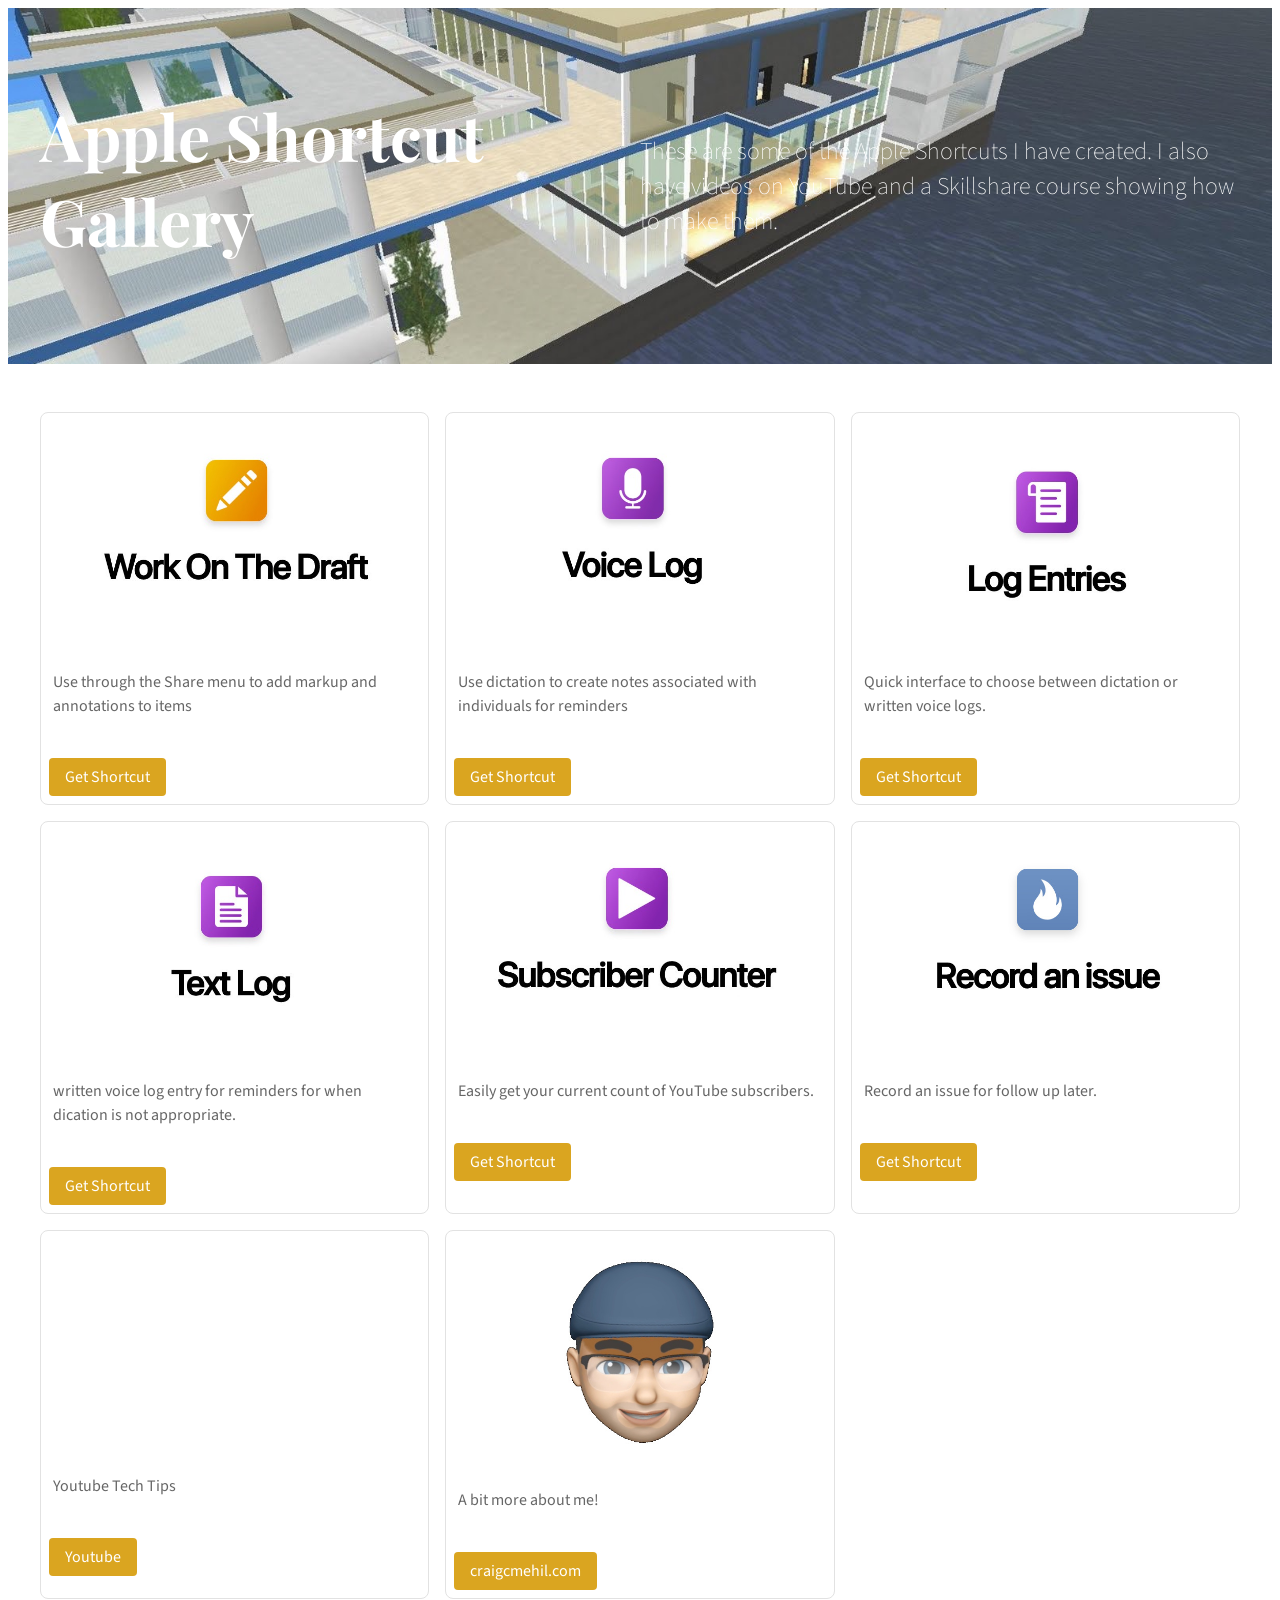
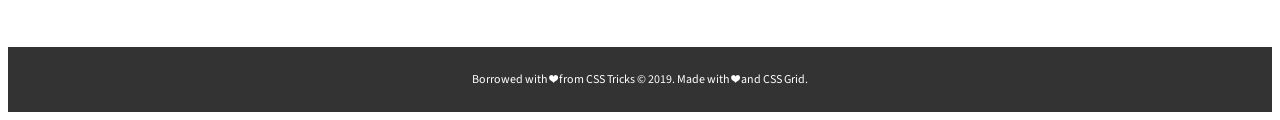
<file: index.html>
<!DOCTYPE html>
<html lang="en">
  <head>
    <meta charset="utf-8">
    <meta name="viewport" content="width=device-width, initial-scale=1, shrink-to-fit=no">
    <meta http-equiv="Cache-control" content="public">   
    <title>ccmehil - just me</title>
    <link rel="stylesheet" href="styles.css">
</head>
<body>

    <main class="wrapper">
        <section class="hero">
            <h1>Apple Shortcut Gallery</h1>
            <article>
              <p>These are some of the Apple Shortcuts I have created. I also have videos on YouTube and a Skillshare course showing how to make them.</p>
            </article>
        </section>
        <section class="shortcuts" id="shortcuts">
          <ul>
            <li>
                <figure>
                  <img src="assets/img/img-8.jpeg" alt="" width="80%"/>
                </figure>
                <p>
                  Use through the Share menu to add markup and annotations to items
                </p>
                <a href="https://www.icloud.com/shortcuts/ed028cda2d9a4ac7bae7fb1ce3483de3">Get Shortcut</a>
            </li>
            <li>
                <figure>
                    <img src="assets/img/img-4.jpeg" alt="" width="80%"/>
                  </figure>
                  <p>
                    Use dictation to create notes associated with individuals for reminders
                  </p>
                  <a href="https://www.icloud.com/shortcuts/b422f45944e042689e228dc8a983842a">Get Shortcut</a>
            </li>
            <li>
                <figure>
                    <img src="assets/img/img-6.jpeg" alt="" width="80%"/>
                  </figure>
                  <p>
                    Quick interface to choose between dictation or written voice logs.
                  </p>
                  <a href="https://www.icloud.com/shortcuts/52d24139da604d50ae98bc95b30d02dd">Get Shortcut</a>
            </li>
            <li>
                <figure>
                    <img src="assets/img/img-5.jpeg" alt="" width="80%"/>
                  </figure>
                  <p>
                    written voice log entry for reminders for when dication is not appropriate.
                  </p>
                  <a href="https://www.icloud.com/shortcuts/35e15d03d7174f07a9a2e224802a42cd">Get Shortcut</a>
            </li> 
            <li>
                <figure>
                    <img src="assets/img/img-9.jpeg" alt="" width="80%"/>
                  </figure>
                  <p>
                    Easily get your current count of YouTube subscribers.
                  </p>
                  <a href="https://www.icloud.com/shortcuts/d7707c1ed9d54969bbcec424e1f678bb">Get Shortcut</a>
            </li>
            <li>
                <figure>
                    <img src="assets/img/img-16.jpeg" alt="" width="80%"/>
                  </figure>
                  <p>
                    Record an issue for follow up later.
                  </p>
                  <a href="https://www.icloud.com/shortcuts/1f21e3c0856e48bfa2c098eaf8e715fa">Get Shortcut</a>
            </li>
            <li>
              <figure>
                <iframe width="340" height="191" src="https://www.youtube.com/embed/J1ITTrIgRZA" title="YouTube video player" frameborder="0" allow="accelerometer; autoplay; clipboard-write; encrypted-media; gyroscope; picture-in-picture" allowfullscreen></iframe>
                </figure>
                <p>
                  Youtube Tech Tips
                </p>
                <a href="https://youtu.be/J1ITTrIgRZA">Youtube</a>
            </li>  
            <li>
              <figure>
                  <img src="assets/img/head.jpeg" alt="" width="80%"/>
                </figure>
                <p>
                  A bit more about me!
                </p>
                <a href="https://github.com/ccmehil">craigcmehil.com</a>
            </li>  
          </ul>
        </section>
      </main>
      <footer>
        <p>Borrowed with ❤ from <ahref="https://css-tricks.com/look-ma-no-media-queries-responsive-layouts-using-css-grid/">CSS Tricks</a> &copy; 2019. Made with ❤ and CSS Grid.</p>
      </footer>
</body>
</html>
</file>
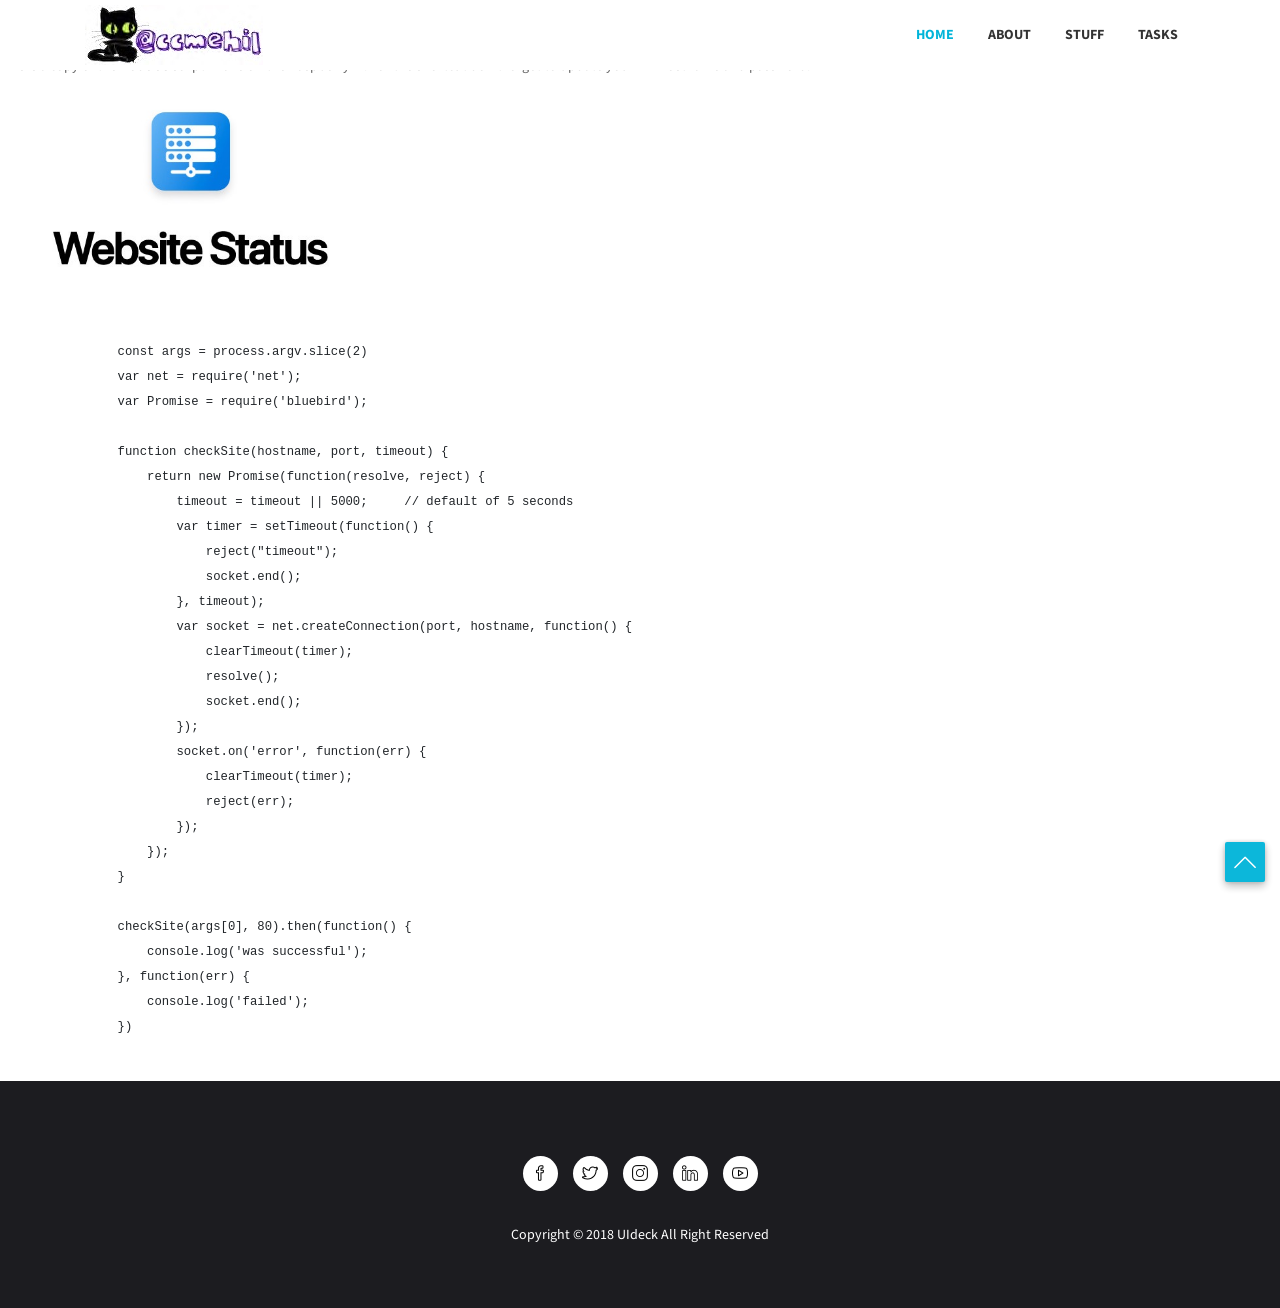
<file: shortcut-7.html>
<!DOCTYPE html>
<html lang="en">
  <head>
    <!-- Global site tag (gtag.js) - Google Analytics -->
    <script async src="https://www.googletagmanager.com/gtag/js?id=UA-4639171-7"></script>
    <script>
      window.dataLayer = window.dataLayer || [];
      function gtag(){dataLayer.push(arguments);}
      gtag('js', new Date());

      gtag('config', 'UA-4639171-7');
    </script>
    <!-- Required meta tags -->
    <meta charset="utf-8">
    <meta name="viewport" content="width=device-width, initial-scale=1, shrink-to-fit=no">

    <title>ccmehil - just me</title>

    <!-- Bootstrap CSS -->
    <link rel="stylesheet" type="text/css" href="assets/css/bootstrap.min.css" >
    <!-- Fonts -->
    <link rel="stylesheet" type="text/css" href="assets/fonts/font-awesome.min.css">
    <!-- Icon -->
    <link rel="stylesheet" type="text/css" href="assets/fonts/simple-line-icons.css">
    <!-- Slicknav -->
    <link rel="stylesheet" type="text/css" href="assets/css/slicknav.css">
    <!-- Nivo Lightbox -->
    <link rel="stylesheet" type="text/css" href="assets/css/nivo-lightbox.css" >
    <!-- Animate -->
    <link rel="stylesheet" type="text/css" href="assets/css/animate.css">
    <!-- Main Style -->
    <link rel="stylesheet" type="text/css" href="assets/css/main.css">
    <!-- Responsive Style -->
    <link rel="stylesheet" type="text/css" href="assets/css/responsive.css">

  </head>
  <body>

<!-- Header Area wrapper Starts -->
<header id="header-wrap">
        <!-- Navbar Start -->
        <nav class="navbar navbar-expand-lg fixed-top scrolling-navbar indigo">
          <div class="container">
            <!-- Brand and toggle get grouped for better mobile display -->
            <div class="navbar-header">
              <button class="navbar-toggler" type="button" data-toggle="collapse" data-target="#main-navbar" aria-controls="main-navbar" aria-expanded="false" aria-label="Toggle navigation">
                <span class="navbar-toggler-icon"></span>
                <span class="icon-menu"></span>
                <span class="icon-menu"></span>
                <span class="icon-menu"></span>
              </button>
              <a href="index.html" class="navbar-brand"><img src="assets/img/logo.jpeg" alt=""></a>
            </div>
            <div class="collapse navbar-collapse" id="main-navbar">
              <ul class="onepage-nev navbar-nav mr-auto w-100 justify-content-end clearfix">
                <li class="nav-item active">
                  <a class="nav-link" href="index.html">
                    Home
                  </a>
                </li>
                <li class="nav-item">
                  <a class="nav-link" href="index.html#about">
                    About
                  </a>
                </li>
                <li class="nav-item">
                  <a class="nav-link" href="index.html#stuff">
                    Stuff
                  </a>
                </li>    
                <li class="nav-item">
                  <a class="nav-link" href="index.html#services">
                    Tasks
                  </a>
                </li> 
              </ul>
            </div>
          </div>
  
          <!-- Mobile Menu Start -->
          <ul class="onepage-nev mobile-menu">
            <li>
              <a href="index.html#home">Home</a>
            </li>
            <li>
              <a href="index.html#about">About</a>
            </li>
            <li>
              <a href="index.html#stuff">Stuff</a>
            </li>
            <li>
              <a href="index.html#services">Tasks</a>
            </li>
          </ul>
          <!-- Mobile Menu End -->
        </nav>
        <!-- Navbar End -->
  
      </header>
      <!-- Header Area wrapper End -->



    <h2>Node JS Script</h2>
    <p>This is a copy of the Node JS script I have on the Raspberry Pi. For the shortcut don't forget to update your RPi hostname and password.</p>

    <div id="portfolio" class="row" data-wow-delay="0.4s">
        <div class="col-sm-6 col-md-4 col-lg-4 col-xl-4 mix design">
                <div class="portfolio-item">
                  <div class="shot-item">
                    <img src="assets/img/gallery/img-7.jpeg" alt="" /> 
                    <div class="overlay">
                      <div class="icons">
                        <a class="lightbox preview" href="assets/img/gallery/img-7.jpeg">
                          <i class="icon-eye"></i>
                        </a>
                        <a class="link" href="https://www.icloud.com/shortcuts/b1852f99646842eebc32d6a2d4dc7ccc">
                          <i class="icon-link"></i>
                        </a>
                      </div>
                    </div>
                  </div>               
                </div>
              </div>            
        </div>
        <div id="7shortcut">
            <pre>
                const args = process.argv.slice(2)
                var net = require('net');
                var Promise = require('bluebird');
                
                function checkSite(hostname, port, timeout) {
                    return new Promise(function(resolve, reject) {
                        timeout = timeout || 5000;     // default of 5 seconds
                        var timer = setTimeout(function() {
                            reject("timeout");
                            socket.end();
                        }, timeout);
                        var socket = net.createConnection(port, hostname, function() {
                            clearTimeout(timer);
                            resolve();
                            socket.end();
                        });
                        socket.on('error', function(err) {
                            clearTimeout(timer);
                            reject(err);
                        });
                    });
                }
                
                checkSite(args[0], 80).then(function() {
                    console.log('was successful');
                }, function(err) {
                    console.log('failed');
                })
            </pre>
        </div>         
    </div>

    <!-- Footer Section Start -->
    <footer class="footer-area section-padding">
            <div class="container">
              <div class="row">
                <div class="col-md-12">
                  <div class="footer-text text-center wow fadeInDown" data-wow-delay="0.3s">
                    <ul class="social-icon">
                      <li>
                          <a class="facebook" href="http://www.facebook.com/ccmehil"><i class="icon-social-facebook"></i></a>
                        </li>
                        <li>
                          <a class="twitter" href="https://www.twitter.com/ccmehil"><i class="icon-social-twitter"></i></a>
                        </li>
                        <li>
                          <a class="instagram" href="https://instagram.com/ccmehil"><i class="icon-social-instagram"></i></a>
                        </li>
                        <li>
                          <a class="linkedin" href="http://www.linkedin.com/in/ccmehil"><i class="icon-social-linkedin"></i></a>
                        </li>
                        <li>
                          <a class="youtube" href="http://www.youtube.com/user/ccmehil"><i class="icon-social-youtube"></i></a>
                        </li>
                    </ul>
                    <p>Copyright © 2018 UIdeck All Right Reserved</p>
                  </div>
                </div>
              </div>
            </div>
          </footer>
          <!-- Footer Section End -->
      
          <!-- Go to Top Link -->
          <a href="#" class="back-to-top">
            <i class="icon-arrow-up"></i>
          </a>

      <!-- jQuery first, then Popper.js, then Bootstrap JS -->
      <script src="assets/js/jquery-min.js"></script>
      <script src="assets/js/popper.min.js"></script>
      <script src="assets/js/bootstrap.min.js"></script>
      <script src="assets/js/jquery.mixitup.js"></script>
      <script src="assets/js/jquery.counterup.min.js"></script>
      <script src="assets/js/waypoints.min.js"></script>
      <script src="assets/js/wow.js"></script>
      <script src="assets/js/jquery.nav.js"></script>
      <script src="assets/js/jquery.easing.min.js"></script>  
      <script src="assets/js/nivo-lightbox.js"></script>
      <script src="assets/js/jquery.slicknav.js"></script>
      <script src="assets/js/main.js"></script>
        
    </body>
  </html>
</file>
<file: styles.css>
/* Typography imported from Google Fonts */
@import url('https://fonts.googleapis.com/css?family=Playfair+Display|Source+Sans+Pro:200,400');

h1, h2, h3, h4, h5, h6 {
font-family: 'Playfair Display', serif;
}

p, a {
font-family: 'Source Sans Pro', sans-serif;
}

/* Generic styles */
html {
scroll-behavior: smooth;
}

a {
background-color: goldenrod;
text-decoration: none;
color: white;
border-radius: .25rem;
text-align: center;
display: inline-block;
transition: all .3s;
}

a:hover {
opacity: .6;
}

/* Styles for the hero image */
.hero {
/* Photo by mnm.all on Unsplash */
background: url('https://ccmehil.github.io/assets/img/herobanner.jpeg') center;
background-size: cover;
padding: 2rem 2rem;
/* grid styles */
display: grid;
grid-template-columns: repeat(auto-fit, minmax(240px, 1fr));
align-items: center;
}

.hero > * {
color: white;
}

.hero > h1 {
font-size: 4rem;
padding-bottom: 1rem;
}

.hero > article > p {
font-size: 1.5rem;
font-weight: 200;
}

.hero > article > a {
padding: 1rem;
margin-top: .75rem;
}

/* shortcuts styles */
.shortcuts {
padding: 2rem;
}

.shortcuts > ul {
list-style: none;
padding-left: 0;
display: grid;
grid-template-columns: repeat(auto-fit, minmax(320px, 1fr));
grid-gap: 1rem;
}

.shortcuts > ul > li {
border: 1px solid #E2E2E2;
border-radius: .5rem;
}

.shortcuts > ul > li > figure {
max-height: 220px;
overflow: hidden;
border-top-left-radius: .5rem;
border-top-right-radius: .5rem;
position: relative;
}

.shortcuts > ul > li > figure > img {
width: 100%;
}

.shortcuts > ul > li > figure > figcaption {
position: absolute;
bottom: 0;
background-color: rgba(0,0,0,.7);
width: 100%;
}

.shortcuts > ul > li > figure > figcaption > h3 {
color: white;
padding: .75rem;
font-size: 1.25rem;
}

.shortcuts > ul > li > p {
font-size: 1rem;
line-height: 1.5;
padding: 1rem .75rem;
color: #666666;
}

.shortcuts > ul > li > a {
padding: .5rem 1rem;
margin: .5rem;
}

/* footer */
footer {
background-color: #333;
padding: .75rem;
color: white;
text-align: center;
font-size: .75rem;
}
</file>
<file: assets/fonts/simple-line-icons.css>
@font-face {
	font-family: 'Simple-Line-Icons';
	src:url('../fonts/line-icons/Simple-Line-Icons.eot');
	src:url('../fonts/line-icons/Simple-Line-Icons.eot?#iefix') format('embedded-opentype'),
		url('../fonts/line-icons/Simple-Line-Icons.woff') format('woff'),
		url('../fonts/line-icons/Simple-Line-Icons.ttf') format('truetype'),
		url('../fonts/line-icons/Simple-Line-Icons.svg#Simple-Line-Icons') format('svg');
		font-weight: normal;
		font-style: normal;
}
/*
 Use the following CSS code if you want to have a class per icon.
 Instead of a list of all class selectors, you can use the generic [class*="icon-"] selector, but it's slower:
*/
.icon-user,
.icon-people,
.icon-user-female,
.icon-user-follow,
.icon-user-following,
.icon-user-unfollow,
.icon-login,
.icon-logout,
.icon-emotsmile,
.icon-phone,
.icon-call-end,
.icon-call-in,
.icon-call-out,
.icon-map,
.icon-location-pin,
.icon-direction,
.icon-directions,
.icon-compass,
.icon-layers,
.icon-menu,
.icon-list,
.icon-options-vertical,
.icon-options,
.icon-arrow-down,
.icon-arrow-left,
.icon-arrow-right,
.icon-arrow-up,
.icon-arrow-up-circle,
.icon-arrow-left-circle,
.icon-arrow-right-circle,
.icon-arrow-down-circle,
.icon-check,
.icon-clock,
.icon-plus,
.icon-minus,
.icon-close,
.icon-event,
.icon-exclamation,
.icon-organization,
.icon-trophy,
.icon-screen-smartphone,
.icon-screen-desktop,
.icon-plane,
.icon-notebook,
.icon-mustache,
.icon-mouse,
.icon-magnet,
.icon-energy,
.icon-disc,
.icon-cursor,
.icon-cursor-move,
.icon-crop,
.icon-chemistry,
.icon-speedometer,
.icon-shield,
.icon-screen-tablet,
.icon-magic-wand,
.icon-hourglass,
.icon-graduation,
.icon-ghost,
.icon-game-controller,
.icon-fire,
.icon-eyeglass,
.icon-envelope-open,
.icon-envelope-letter,
.icon-bell,
.icon-badge,
.icon-anchor,
.icon-wallet,
.icon-vector,
.icon-speech,
.icon-puzzle,
.icon-printer,
.icon-present,
.icon-playlist,
.icon-pin,
.icon-picture,
.icon-handbag,
.icon-globe-alt,
.icon-globe,
.icon-folder-alt,
.icon-folder,
.icon-film,
.icon-feed,
.icon-drop,
.icon-drawer,
.icon-docs,
.icon-doc,
.icon-diamond,
.icon-cup,
.icon-calculator,
.icon-bubbles,
.icon-briefcase,
.icon-book-open,
.icon-basket-loaded,
.icon-basket,
.icon-bag,
.icon-action-undo,
.icon-action-redo,
.icon-wrench,
.icon-umbrella,
.icon-trash,
.icon-tag,
.icon-support,
.icon-frame,
.icon-size-fullscreen,
.icon-size-actual,
.icon-shuffle,
.icon-share-alt,
.icon-share,
.icon-rocket,
.icon-question,
.icon-pie-chart,
.icon-pencil,
.icon-note,
.icon-loop,
.icon-home,
.icon-grid,
.icon-graph,
.icon-microphone,
.icon-music-tone-alt,
.icon-music-tone,
.icon-earphones-alt,
.icon-earphones,
.icon-equalizer,
.icon-like,
.icon-dislike,
.icon-control-start,
.icon-control-rewind,
.icon-control-play,
.icon-control-pause,
.icon-control-forward,
.icon-control-end,
.icon-volume-1,
.icon-volume-2,
.icon-volume-off,
.icon-calendar,
.icon-bulb,
.icon-chart,
.icon-ban,
.icon-bubble,
.icon-camrecorder,
.icon-camera,
.icon-cloud-download,
.icon-cloud-upload,
.icon-envelope,
.icon-eye,
.icon-flag,
.icon-heart,
.icon-info,
.icon-key,
.icon-link,
.icon-lock,
.icon-lock-open,
.icon-magnifier,
.icon-magnifier-add,
.icon-magnifier-remove,
.icon-paper-clip,
.icon-paper-plane,
.icon-power,
.icon-refresh,
.icon-reload,
.icon-settings,
.icon-star,
.icon-symbol-female,
.icon-symbol-male,
.icon-target,
.icon-credit-card,
.icon-paypal,
.icon-social-tumblr,
.icon-social-twitter,
.icon-social-facebook,
.icon-social-instagram,
.icon-social-linkedin,
.icon-social-pinterest,
.icon-social-github,
.icon-social-google,
.icon-social-reddit,
.icon-social-skype,
.icon-social-dribbble,
.icon-social-behance,
.icon-social-foursqare,
.icon-social-soundcloud,
.icon-social-spotify,
.icon-social-stumbleupon,
.icon-social-youtube,
.icon-social-dropbox,
.icon-social-vkontakte,
.icon-social-steam {
  font-family: 'simple-line-icons';
  speak: none;
  font-style: normal;
  font-weight: normal;
  font-variant: normal;
  text-transform: none;
  line-height: 1;
  /* Better Font Rendering =========== */
  -webkit-font-smoothing: antialiased;
  -moz-osx-font-smoothing: grayscale;
}
.icon-user:before {
  content: "\e005";
}
.icon-people:before {
  content: "\e001";
}
.icon-user-female:before {
  content: "\e000";
}
.icon-user-follow:before {
  content: "\e002";
}
.icon-user-following:before {
  content: "\e003";
}
.icon-user-unfollow:before {
  content: "\e004";
}
.icon-login:before {
  content: "\e066";
}
.icon-logout:before {
  content: "\e065";
}
.icon-emotsmile:before {
  content: "\e021";
}
.icon-phone:before {
  content: "\e600";
}
.icon-call-end:before {
  content: "\e048";
}
.icon-call-in:before {
  content: "\e047";
}
.icon-call-out:before {
  content: "\e046";
}
.icon-map:before {
  content: "\e033";
}
.icon-location-pin:before {
  content: "\e096";
}
.icon-direction:before {
  content: "\e042";
}
.icon-directions:before {
  content: "\e041";
}
.icon-compass:before {
  content: "\e045";
}
.icon-layers:before {
  content: "\e034";
}
.icon-menu:before {
  content: "\e601";
}
.icon-list:before {
  content: "\e067";
}
.icon-options-vertical:before {
  content: "\e602";
}
.icon-options:before {
  content: "\e603";
}
.icon-arrow-down:before {
  content: "\e604";
}
.icon-arrow-left:before {
  content: "\e605";
}
.icon-arrow-right:before {
  content: "\e606";
}
.icon-arrow-up:before {
  content: "\e607";
}
.icon-arrow-up-circle:before {
  content: "\e078";
}
.icon-arrow-left-circle:before {
  content: "\e07a";
}
.icon-arrow-right-circle:before {
  content: "\e079";
}
.icon-arrow-down-circle:before {
  content: "\e07b";
}
.icon-check:before {
  content: "\e080";
}
.icon-clock:before {
  content: "\e081";
}
.icon-plus:before {
  content: "\e095";
}
.icon-minus:before {
  content: "\e615";
}
.icon-close:before {
  content: "\e082";
}
.icon-event:before {
  content: "\e619";
}
.icon-exclamation:before {
  content: "\e617";
}
.icon-organization:before {
  content: "\e616";
}
.icon-trophy:before {
  content: "\e006";
}
.icon-screen-smartphone:before {
  content: "\e010";
}
.icon-screen-desktop:before {
  content: "\e011";
}
.icon-plane:before {
  content: "\e012";
}
.icon-notebook:before {
  content: "\e013";
}
.icon-mustache:before {
  content: "\e014";
}
.icon-mouse:before {
  content: "\e015";
}
.icon-magnet:before {
  content: "\e016";
}
.icon-energy:before {
  content: "\e020";
}
.icon-disc:before {
  content: "\e022";
}
.icon-cursor:before {
  content: "\e06e";
}
.icon-cursor-move:before {
  content: "\e023";
}
.icon-crop:before {
  content: "\e024";
}
.icon-chemistry:before {
  content: "\e026";
}
.icon-speedometer:before {
  content: "\e007";
}
.icon-shield:before {
  content: "\e00e";
}
.icon-screen-tablet:before {
  content: "\e00f";
}
.icon-magic-wand:before {
  content: "\e017";
}
.icon-hourglass:before {
  content: "\e018";
}
.icon-graduation:before {
  content: "\e019";
}
.icon-ghost:before {
  content: "\e01a";
}
.icon-game-controller:before {
  content: "\e01b";
}
.icon-fire:before {
  content: "\e01c";
}
.icon-eyeglass:before {
  content: "\e01d";
}
.icon-envelope-open:before {
  content: "\e01e";
}
.icon-envelope-letter:before {
  content: "\e01f";
}
.icon-bell:before {
  content: "\e027";
}
.icon-badge:before {
  content: "\e028";
}
.icon-anchor:before {
  content: "\e029";
}
.icon-wallet:before {
  content: "\e02a";
}
.icon-vector:before {
  content: "\e02b";
}
.icon-speech:before {
  content: "\e02c";
}
.icon-puzzle:before {
  content: "\e02d";
}
.icon-printer:before {
  content: "\e02e";
}
.icon-present:before {
  content: "\e02f";
}
.icon-playlist:before {
  content: "\e030";
}
.icon-pin:before {
  content: "\e031";
}
.icon-picture:before {
  content: "\e032";
}
.icon-handbag:before {
  content: "\e035";
}
.icon-globe-alt:before {
  content: "\e036";
}
.icon-globe:before {
  content: "\e037";
}
.icon-folder-alt:before {
  content: "\e039";
}
.icon-folder:before {
  content: "\e089";
}
.icon-film:before {
  content: "\e03a";
}
.icon-feed:before {
  content: "\e03b";
}
.icon-drop:before {
  content: "\e03e";
}
.icon-drawer:before {
  content: "\e03f";
}
.icon-docs:before {
  content: "\e040";
}
.icon-doc:before {
  content: "\e085";
}
.icon-diamond:before {
  content: "\e043";
}
.icon-cup:before {
  content: "\e044";
}
.icon-calculator:before {
  content: "\e049";
}
.icon-bubbles:before {
  content: "\e04a";
}
.icon-briefcase:before {
  content: "\e04b";
}
.icon-book-open:before {
  content: "\e04c";
}
.icon-basket-loaded:before {
  content: "\e04d";
}
.icon-basket:before {
  content: "\e04e";
}
.icon-bag:before {
  content: "\e04f";
}
.icon-action-undo:before {
  content: "\e050";
}
.icon-action-redo:before {
  content: "\e051";
}
.icon-wrench:before {
  content: "\e052";
}
.icon-umbrella:before {
  content: "\e053";
}
.icon-trash:before {
  content: "\e054";
}
.icon-tag:before {
  content: "\e055";
}
.icon-support:before {
  content: "\e056";
}
.icon-frame:before {
  content: "\e038";
}
.icon-size-fullscreen:before {
  content: "\e057";
}
.icon-size-actual:before {
  content: "\e058";
}
.icon-shuffle:before {
  content: "\e059";
}
.icon-share-alt:before {
  content: "\e05a";
}
.icon-share:before {
  content: "\e05b";
}
.icon-rocket:before {
  content: "\e05c";
}
.icon-question:before {
  content: "\e05d";
}
.icon-pie-chart:before {
  content: "\e05e";
}
.icon-pencil:before {
  content: "\e05f";
}
.icon-note:before {
  content: "\e060";
}
.icon-loop:before {
  content: "\e064";
}
.icon-home:before {
  content: "\e069";
}
.icon-grid:before {
  content: "\e06a";
}
.icon-graph:before {
  content: "\e06b";
}
.icon-microphone:before {
  content: "\e063";
}
.icon-music-tone-alt:before {
  content: "\e061";
}
.icon-music-tone:before {
  content: "\e062";
}
.icon-earphones-alt:before {
  content: "\e03c";
}
.icon-earphones:before {
  content: "\e03d";
}
.icon-equalizer:before {
  content: "\e06c";
}
.icon-like:before {
  content: "\e068";
}
.icon-dislike:before {
  content: "\e06d";
}
.icon-control-start:before {
  content: "\e06f";
}
.icon-control-rewind:before {
  content: "\e070";
}
.icon-control-play:before {
  content: "\e071";
}
.icon-control-pause:before {
  content: "\e072";
}
.icon-control-forward:before {
  content: "\e073";
}
.icon-control-end:before {
  content: "\e074";
}
.icon-volume-1:before {
  content: "\e09f";
}
.icon-volume-2:before {
  content: "\e0a0";
}
.icon-volume-off:before {
  content: "\e0a1";
}
.icon-calendar:before {
  content: "\e075";
}
.icon-bulb:before {
  content: "\e076";
}
.icon-chart:before {
  content: "\e077";
}
.icon-ban:before {
  content: "\e07c";
}
.icon-bubble:before {
  content: "\e07d";
}
.icon-camrecorder:before {
  content: "\e07e";
}
.icon-camera:before {
  content: "\e07f";
}
.icon-cloud-download:before {
  content: "\e083";
}
.icon-cloud-upload:before {
  content: "\e084";
}
.icon-envelope:before {
  content: "\e086";
}
.icon-eye:before {
  content: "\e087";
}
.icon-flag:before {
  content: "\e088";
}
.icon-heart:before {
  content: "\e08a";
}
.icon-info:before {
  content: "\e08b";
}
.icon-key:before {
  content: "\e08c";
}
.icon-link:before {
  content: "\e08d";
}
.icon-lock:before {
  content: "\e08e";
}
.icon-lock-open:before {
  content: "\e08f";
}
.icon-magnifier:before {
  content: "\e090";
}
.icon-magnifier-add:before {
  content: "\e091";
}
.icon-magnifier-remove:before {
  content: "\e092";
}
.icon-paper-clip:before {
  content: "\e093";
}
.icon-paper-plane:before {
  content: "\e094";
}
.icon-power:before {
  content: "\e097";
}
.icon-refresh:before {
  content: "\e098";
}
.icon-reload:before {
  content: "\e099";
}
.icon-settings:before {
  content: "\e09a";
}
.icon-star:before {
  content: "\e09b";
}
.icon-symbol-female:before {
  content: "\e09c";
}
.icon-symbol-male:before {
  content: "\e09d";
}
.icon-target:before {
  content: "\e09e";
}
.icon-credit-card:before {
  content: "\e025";
}
.icon-paypal:before {
  content: "\e608";
}
.icon-social-tumblr:before {
  content: "\e00a";
}
.icon-social-twitter:before {
  content: "\e009";
}
.icon-social-facebook:before {
  content: "\e00b";
}
.icon-social-instagram:before {
  content: "\e609";
}
.icon-social-linkedin:before {
  content: "\e60a";
}
.icon-social-pinterest:before {
  content: "\e60b";
}
.icon-social-github:before {
  content: "\e60c";
}
.icon-social-google:before {
  content: "\e60d";
}
.icon-social-reddit:before {
  content: "\e60e";
}
.icon-social-skype:before {
  content: "\e60f";
}
.icon-social-dribbble:before {
  content: "\e00d";
}
.icon-social-behance:before {
  content: "\e610";
}
.icon-social-foursqare:before {
  content: "\e611";
}
.icon-social-soundcloud:before {
  content: "\e612";
}
.icon-social-spotify:before {
  content: "\e613";
}
.icon-social-stumbleupon:before {
  content: "\e614";
}
.icon-social-youtube:before {
  content: "\e008";
}
.icon-social-dropbox:before {
  content: "\e00c";
}
.icon-social-vkontakte:before {
  content: "\e618";
}
.icon-social-steam:before {
  content: "\e620";
}
</file>
<file: assets/css/main.css>
@import url("https://fonts.googleapis.com/css?family=Shadows+Into+Light|Source+Sans+Pro:400,700");
html {
  overflow-x: hidden;
}

body {
  background: #fff;
  font-size: 14px;
  font-weight: 400;
  font-family: "Source Sans Pro", sans-serif;
  -webkit-box-sizing: border-box;
  -moz-box-sizing: border-box;
  box-sizing: border-box;
  -webkit-font-smoothing: subpixel-antialiased;
  color: #666;
  line-height: 25px;
  -webkit-backface-visibility: hidden;
  backface-visibility: hidden;
  overflow-x: hidden;
}

h1, h2, h3, h4 {
  font-size: 38px;
  font-weight: 700;
  font-family: "Source Sans Pro", sans-serif;
}

.script-font {
  font-family: 'Shadows Into Light', cursive;
}

a {
  -webkit-transition: all 0.2s linear;
  -moz-transition: all 0.2s linear;
  -o-transition: all 0.2s linear;
  transition: all 0.2s linear;
}

a:hover {
  text-decoration: none;
}

a a:focus {
  outline: none;
}

p {
  font-weight: 400;
  font-family: "Source Sans Pro", sans-serif;
  margin: 0px;
  font-size: 14px;
}

ul, ol {
  list-style: outside none none;
  margin: 0;
  padding: 0;
}

ul li, ol li {
  list-style: none;
}

.hero-heading {
  font-size: 48px;
  font-weight: 700;
  color: #fff;
  text-transform: capitalize;
  line-height: 70px;
  letter-spacing: 0.1rem;
}

.hero-sub-heading {
  font-size: 20px;
  font-weight: 400;
  color: #e6e6e6;
  line-height: 45px;
  letter-spacing: 0.1rem;
}

.section-titile-bg {
  display: inline;
  font-size: 115px;
  font-weight: 700;
  height: 100%;
  left: -173px;
  opacity: 0.1;
  position: absolute;
  top: -14px;
  width: 100%;
  text-align: center;
}

.section-title-header p {
  text: center;
  font-weight: 400;
  line-height: 26px;
  padding-bottom: 36px;
}

.section-title {
  color: #252525;
  font-size: 38px;
  text-align: center;
  letter-spacing: 1px;
  line-height: 1;
  margin-bottom: 48px;
  padding: 0 10px;
  position: relative;
}

.btn {
  font-size: 14px;
  padding: 10px 30px;
  border-radius: 0px;
  cursor: pointer;
  font-weight: 400;
  color: #fff;
  border-radius: 4px;
  text-transform: uppercase;
  -webkit-transition: all 0.2s linear;
  -moz-transition: all 0.2s linear;
  -o-transition: all 0.2s linear;
  transition: all 0.2s linear;
  display: inline-block;
}

.btn:focus,
.btn:active {
  box-shadow: none;
  outline: none;
  color: #fff;
}

.btn-common {
  background-color: #00b4d9;
  position: relative;
  z-index: 1;
}

.btn-common:hover {
  color: #fff;
  background-color: #21cff3;
  box-shadow: 0 6px 22px rgba(0, 0, 0, 0.1);
  transition: all .2s ease-in-out;
  -moz-transition: all .2s ease-in-out;
  -webkit-transition: all .2s ease-in-out;
}

.btn-danger:hover {
  background-color: #f55262;
  border-color: #f55262;
  box-shadow: 0 6px 22px rgba(0, 0, 0, 0.1);
  transition: all .2s ease-in-out;
  -moz-transition: all .2s ease-in-out;
  -webkit-transition: all .2s ease-in-out;
}

.btn-border {
  color: #fff;
  background-color: transparent;
  border: 1px solid #fff;
}

.btn-border:hover {
  border: 1px solid #fff;
  color: #fff;
  background-color: rgba(255, 255, 255, 0.2);
}

.btn-lg {
  padding: 14px 33px;
  text-transform: uppercase;
  font-size: 16px;
}

.btn-rm {
  padding: 7px 10px;
  text-transform: capitalize;
}

button:focus {
  outline: none !important;
}

.icon-close, .icon-check {
  color: #00b4d9;
}

.social-icon li {
  display: inline-block;
}

.social-icon li a {
  color: #000;
  background: #fff;
  width: 35px;
  height: 35px;
  line-height: 38px;
  display: block;
  text-align: center;
  border-radius: 100%;
  font-size: 16px;
  margin: 15px 6px 12px 6px;
  transition: all 0.3s ease-in-out 0s;
  -moz-transition: all 0.3s ease-in-out 0s;
  -webkit-transition: all 0.3s ease-in-out 0s;
  -o-transition: all 0.3s ease-in-out 0s;
}

.social-icon li a:hover {
  color: #fff;
}

.social-icon li .facebook:hover {
  background: #3b5999;
}

.social-icon li .twitter:hover {
  background: #4A9CEC;
}

.social-icon li .instagram:hover {
  background: #D6274D;
}

.social-icon li .linkedin:hover {
  background: #1260A2;
}

.social-icon li .google:hover {
  background: #CE332A;
}

/* ScrollToTop */
a.back-to-top {
  display: none;
  position: fixed;
  bottom: 18px;
  right: 15px;
  text-decoration: none;
}

a.back-to-top i {
  display: block;
  font-size: 22px;
  width: 40px;
  height: 40px;
  line-height: 40px;
  color: #fff;
  background: #00b4d9;
  border-radius: 2px;
  text-align: center;
  transition: all 0.2s ease-in-out;
  -moz-transition: all 0.2s ease-in-out;
  -webkit-transition: all 0.2s ease-in-out;
  -o-transition: all 0.2s ease-in-out;
  box-shadow: 0 0 4px rgba(0, 0, 0, 0.14), 0 4px 8px rgba(0, 0, 0, 0.28);
}

a.back-to-top:hover, a.back-to-top:focus {
  text-decoration: none;
}

#loader {
  position: fixed;
  background: #fff;
  top: 0;
  left: 0;
  width: 100%;
  height: 100%;
  z-index: 9999999999;
}

.square-spin {
  position: absolute;
  top: 50%;
  left: 50%;
  margin-left: -40px;
  margin-top: -40px;
}

.square-spin img {
  max-width: 64px;
}

.section-padding {
  padding: 60px 0;
}

#about .img-thumb img {
  border: 8px solid #fff;
  box-shadow: 0px 0px 30px rgba(0, 0, 0, 0.2);
}

.profile-wrapper {
  padding: 45px 0;
}

.profile-wrapper .btn {
  margin: 10px 10px 0px 0px;
}

.profile-wrapper .btn i {
  vertical-align: middle;
  margin-right: 5px;
}

.about-profile {
  position: relative;
  margin: 20px 0 20px 0;
}

.about-profile .pro-title {
  font-weight: 700;
  color: #040404;
  position: relative;
  width: 120px;
  display: inline-block;
  margin-bottom: 5px;
}

.about-profile .pro-title:after {
  position: absolute;
  content: ':';
  color: #040404;
  font-size: 14px;
  left: 77px;
}

.about-profile .admin-sign {
  position: absolute;
  right: 45px;
  bottom: 10px;
}

.counter-section {
  background: url(../img/background/bg-1.jpeg);
  overflow: hidden;
  position: relative;
}

.counter-section:before {
  content: '';
  position: absolute;
  top: 0;
  bottom: 0;
  width: 100%;
  height: 100%;
  background: rgba(0, 0, 0, 0.5);
}

.counter-section .counter {
  padding: 30px 0;
}

.counter-section .counter .icon {
  margin-bottom: 30px;
}

.counter-section .counter .icon i {
  font-size: 48px;
  color: #00b4d9;
}

.counter-section .counter p {
  font-size: 18px;
  text-transform: uppercase;
  color: #fff;
  font-weight: 400;
  letter-spacing: 1px;
  margin: 30px 0;
}

.counter-section .counter .counterUp {
  color: #fff;
  font-size: 42px;
  margin-top: 15px;
  font-weight: 700;
}

/* Resume */
.timeline {
  position: relative;
}

.timeline .timelin-title {
  font-size: 20px;
  text-transform: uppercase;
  margin-left: 25px;
}

.timeline li {
  padding: 0 20px 20px 30px;
  list-style: none;
  border-left: 2px solid #f1f1f1;
}

.timeline li .content-text {
  background: #f2f2f2;
  padding: 20px;
}

.timeline li .line-title {
  font-size: 16px;
  line-height: 6px;
}

.timeline li span {
  font-size: 12px;
  padding: 9px 0;
  display: block;
}

.timeline li .line-text {
  color: #888;
  line-height: 18px;
}

.timeline li:first-child:before {
  border: 0;
  background: none;
  position: relative;
}

.timeline li:last-child {
  padding: 0 20px 0px 30px;
}

.timeline li:before {
  content: "";
  border: solid 2px;
  width: 8px;
  height: 8px;
  border-radius: 50px;
  -moz-border-radius: 50px;
  -webkit-border-radius: 50px;
  font-size: 8px;
  margin-left: -35px;
  font-weight: 400;
  background: #fff;
  display: block;
  position: absolute;
  margin-top: 18px;
  border-color: #00b4d9 !important;
}

.timeline li:first-child i {
  font-size: 20px;
  float: left;
  margin-left: -30px;
  line-height: 50px;
  border-radius: 30px;
  margin: -12px -55px;
  background: #00b4d9;
  color: #fff;
  width: 50px;
  height: 50px;
  text-align: center;
}

.navbar-brand {
  position: relative;
  padding: 0px;
}

.top-nav-collapse {
  background: #fff;
  z-index: 999999;
  top: 0px !important;
  min-height: 58px;
  box-shadow: 0px 3px 6px 3px rgba(0, 0, 0, 0.06);
  -webkit-animation-duration: 1s;
  animation-duration: 1s;
  -webkit-animation-fill-mode: both;
  animation-fill-mode: both;
  -webkit-animation-name: fadeInDown;
  animation-name: fadeInDown;
  background: #fff !important;
}

.top-nav-collapse .navbar-brand {
  top: 0px;
}

.top-nav-collapse .navbar-brand img {
  width: 65%;
}

.top-nav-collapse .navbar-nav .nav-link {
  color: #333 !important;
  margin-top: 0px !important;
  margin-bottom: 0px !important;
}

.top-nav-collapse .navbar-nav .nav-link:hover {
  cursor: pointer;
  color: #00b4d9 !important;
}

.top-nav-collapse .navbar-nav li.active a.nav-link {
  color: #00b4d9 !important;
}

.indigo {
  background: #fff;
}

.menu-bg {
  background: transparent;
}

.navbar-expand-lg .navbar-nav .nav-link i {
  font-size: 28px;
  color: #00b4d9;
  vertical-align: middle;
  -webkit-transition: all 0.3s ease-in-out;
  -moz-transition: all 0.3s ease-in-out;
  transition: all 0.3s ease-in-out;
}

.navbar-expand-lg .navbar-nav .nav-link i:hover {
  color: #21cff3;
}

.navbar-expand-lg .navbar-nav .nav-link {
  color: #333;
  font-weight: 700;
  padding: 0 17px;
  margin-top: 15px;
  margin-bottom: 15px;
  line-height: 40px;
  text-transform: uppercase;
  cursor: pointer;
  background: transparent;
  -webkit-transition: all 0.3s ease-in-out;
  -moz-transition: all 0.3s ease-in-out;
  transition: all 0.3s ease-in-out;
}

.navbar-expand-lg .navbar-nav li a:hover,
.navbar-expand-lg .navbar-nav li .active > a,
.navbar-expand-lg .navbar-nav li a:focus {
  color: #00b4d9;
  outline: none;
}

.navbar {
  padding: 0;
}

.navbar li.active a.nav-link {
  color: #00b4d9;
}

.dropdown-toggle::after {
  display: none;
}

.dropdown-menu {
  margin: 0;
  padding: 0;
  display: none;
  position: absolute;
  z-index: 99;
  min-width: 210px;
  background-color: #fff;
  white-space: nowrap;
  border-radius: 4px;
  -webkit-box-shadow: 0 6px 12px rgba(0, 0, 0, 0.175);
  box-shadow: 0 6px 12px rgba(0, 0, 0, 0.175);
  animation: fadeIn 0.4s;
  -webkit-animation: fadeIn 0.4s;
  -moz-animation: fadeIn 0.4s;
  -o-animation: fadeIn 0.4s;
  -ms-animation: fadeIn 0.4s;
}

.dropdown-menu:before {
  content: "";
  display: inline-block;
  position: absolute;
  bottom: 100%;
  left: 20%;
  margin-left: -5px;
  border-right: 10px solid transparent;
  border-left: 10px solid transparent;
  border-bottom: 10px solid #fff;
}

.dropdown:hover .dropdown-menu {
  display: block;
  position: absolute;
  text-align: left;
  top: 100%;
  border: none;
  animation: fadeIn 0.4s;
  -webkit-animation: fadeIn 0.4s;
  -moz-animation: fadeIn 0.4s;
  -o-animation: fadeIn 0.4s;
  -ms-animation: fadeIn 0.4s;
}

.dropdown .dropdown-menu .dropdown-item {
  width: 100%;
  padding: 12px 20px;
  font-size: 14px;
  color: #333;
  border-bottom: 1px solid #f1f1f1;
  text-decoration: none;
  display: inline-block;
  float: left;
  clear: both;
  position: relative;
  outline: 0;
  transition: all 0.3s ease-in-out;
  -webkit-transition: all 0.3s ease-in-out;
  -moz-transition: all 0.3s ease-in-out;
  -o-transition: all 0.3s ease-in-out;
  -ms-transition: all 0.3s ease-in-out;
}

.dropdown .dropdown-menu .dropdown-item:last-child {
  border-bottom: none;
  border-bottom-left-radius: 4px;
  border-bottom-right-radius: 4px;
}

.dropdown .dropdown-menu .dropdown-item:first-child {
  border-top-left-radius: 4px;
  border-top-right-radius: 4px;
}

.dropdown .dropdown-item:focus,
.dropdown .dropdown-item:hover,
.dropdown .dropdown-item.active {
  color: #00b4d9;
}

.dropdown-item.active, .dropdown-item:active {
  background: transparent;
}

.fadeInUpMenu {
  -webkit-animation-name: fadeInUpMenu;
  animation-name: fadeInUpMenu;
}

.slicknav_btn {
  border-color: #00b4d9;
}

.slicknav_menu .slicknav_icon-bar {
  background: #00b4d9;
}

/* only small tablets */
@media (min-width: 768px) and (max-width: 991px) {
  #nav-main li a.nav-link {
    padding-top: 18px;
  }
}

.navbar-toggler {
  display: none;
}

.mobile-menu {
  display: none;
}

.slicknav_menu {
  display: none;
}

@media screen and (max-width: 768px) {
  .navbar-header {
    width: 100%;
  }
  .navbar-brand {
    position: absolute;
    padding: 0px 15px;
    top: 0;
  }
  .navbar-brand img {
    width: 75%;
  }
  #mobile-menu {
    display: none;
  }
  .slicknav_menu {
    display: block;
  }
  .slicknav_nav .active a {
    background: #E91E63;
    color: #fff;
  }
  .slicknav_nav a:hover,
  .slicknav_nav a:focus,
  .slicknav_nav .active {
    color: #00b4d9;
    outline: none;
    background: #f8f9fa;
  }
}

/* ==========================================================================
3. Hero Area
========================================================================== */
.hero-area-bg {
  background: url(../img/hero-area.jpeg) no-repeat;
  background-size: cover;
}

#hero-area {
  color: #fff;
  overflow: hidden;
  position: relative;
}

#hero-area .overlay {
  position: absolute;
  width: 100%;
  height: 100%;
  top: 0px;
  left: 0px;
  background: #0c0808;
  opacity: 0.6;
}

#hero-area .contents {
  padding: 175px 0px 120px;
}

#hero-area .contents h5 {
  font-size: 50px;
}

#hero-area .contents .head-title {
  color: #fff;
  font-size: 80px;
  letter-spacing: 10px;
  text-transform: uppercase;
  font-weight: 700;
}

#hero-area .contents p {
  font-size: 30px;
  color: #fff;
  font-weight: 400;
  line-height: 30px;
  margin-bottom: 25px;
}

#hero-area .contents .btn {
  margin: 25px 0px;
  text-transform: uppercase;
}

#hero-area .banner_bottom_btn {
  margin-top: 40px;
}

#hero-area .banner_bottom_btn i {
  color: #fff;
  font-size: 48px;
  -webkit-transition: all 0.2s linear;
  -moz-transition: all 0.2s linear;
  -o-transition: all 0.2s linear;
  transition: all 0.2s linear;
}

#hero-area .banner_bottom_btn i:hover {
  color: #ddd;
}

/* ==========================================================================
  Portfolio Section
   ========================================================================== */
#portfolios {
  background: #f2f2f2;
}

#portfolios .mix {
  padding: 10px;
}

#portfolios .portfolio-item .shot-item {
  margin: 0px;
}

#portfolio .mix {
  display: none;
}

.controls {
  text-align: center;
  padding: 0px 0px 20px;
}

.controls .active {
  color: #00b4d9 !important;
  border-color: #00b4d9;
  background: transparent;
}

.controls .btn {
  text-transform: uppercase;
  margin: 2px;
  color: #fff;
}

.controls:hover {
  cursor: pointer;
}

.portfolio-img {
  overflow: hidden;
  display: block;
  position: relative;
}

.portfolio-img img {
  width: 100%;
}

.shot-item {
  margin-right: 15px;
  border-radius: 4px;
  background: #fff;
  position: relative;
}

.shot-item img {
  width: 100%;
}

.shot-item .overlay {
  position: absolute;
  width: 100%;
  height: 100%;
  left: 0;
  top: 0;
  background: rgba(0, 180, 217, 0.6);
  opacity: 0;
  -webkit-transition: all 0.5s ease-in-out;
  transition: all 0.5s ease-in-out;
}

.shot-item:hover .overlay {
  opacity: 1;
}

.overlay {
  opacity: 0;
}

.overlay .icons i {
  height: 42px;
  width: 42px;
  line-height: 42px;
  color: #00b4d9;
  left: 50%;
  margin-left: -24px;
  margin-top: -24px;
  top: 50%;
  position: absolute;
  z-index: 2;
  cursor: pointer;
  text-align: center;
  font-size: 20px;
  -webkit-transition: all 0.5s ease-in-out;
  -moz-transition: all 0.5s ease-in-out;
  transition: all 0.5s ease-in-out;
  background: #fff;
  border-radius: 4px;
}

.overlay .preview {
  position: absolute;
  left: 45%;
  top: 50%;
  color: #fff;
}

.overlay .link {
  position: absolute;
  left: 60%;
  margin-left: 10px;
  top: 50%;
  color: #fff;
}

.shot-item:hover .overlay {
  opacity: 1;
}

a:not([href]):not([tabindex]) {
  color: #fff;
}

a:not([href]):not([tabindex]):focus, a:not([href]):not([tabindex]):hover {
  color: #fff;
}

/* Services Item */
.services {
  background: #F0F0F0;
}

.services-item {
  background: #fff;
  border-radius: 4px;
  padding: 48px 20px;
  box-shadow: 0px 0px 10px rgba(0, 0, 0, 0.2);
  text-align: center;
  transition: all 0.3s ease-in-out 0s;
  -moz-transition: all 0.3s ease-in-out 0s;
  -webkit-transition: all 0.3s ease-in-out 0s;
  -o-transition: all 0.3s ease-in-out 0s;
}

.services-item .icon i {
  font-size: 42px;
  margin-bottom: 15px;
  text-align: center;
  width: 48px;
  display: block;
  margin: 0 auto;
  height: 48px;
  color: #00b4d9;
}

.services-item .services-content h3 {
  margin-top: 10px;
  margin-bottom: 10px;
}

.services-item .services-content h3 a {
  font-size: 18px;
  text-transform: uppercase;
  color: #666;
}

.services-item .services-content h3 a:hover {
  color: #00b4d9;
}

.services-item .services-content p {
  line-height: 22px;
}

.services-item:hover {
  box-shadow: 0px 0px 30px rgba(0, 0, 0, 0.2);
}

.form-control {
  width: 100%;
  margin-bottom: 20px;
  font-size: 14px;
  border-radius: 0;
  -webkit-transition: all 0.3s;
  -moz-transition: all 0.3s;
  transition: all 0.3s;
  padding: 8px 10px;
  border: 1px solid #e1e1e1;
}

.form-control:focus {
  box-shadow: none;
  outline: none;
}

.btn.disabled, .btn:disabled {
  opacity: 1;
}

.contact-form-area {
  background: #fff;
  box-shadow: 0 0 30px #ededed;
  padding: 60px 40px;
}

.contact-form-area h2 {
  font-size: 18px;
  text-transform: uppercase;
}

.footer-right-contact {
  padding: 4px;
  border: 1px solid #e1e1e1;
  margin-top: 30px;
}

.footer-right-contact .single-contact {
  margin: 10px 22px;
  padding: 3px 55px;
  position: relative;
  color: #666;
}

.footer-right-contact .single-contact p {
  margin-bottom: 5px;
}

.footer-right-contact .single-contact p a {
  color: #666;
}

.footer-right-contact .contact-icon {
  background: #00b4d9;
  color: #fff;
  border-radius: 50%;
  font-size: 20px;
  height: 40px;
  left: 0;
  padding-top: 8px;
  position: absolute;
  text-align: center;
  top: 50%;
  -webkit-transform: translateY(-50%);
  transform: translateY(-50%);
  width: 40px;
}

#contact {
  position: relative;
  overflow: hidden;
}

#contact #contactForm {
  margin-top: 30px;
}

.text-danger {
  font-size: 14px;
  margin-top: 10px;
}

.list-unstyled li {
  color: #d9534f;
}

#conatiner-map {
  margin-top: 30px;
  text-align: center;
  background-color: #fff;
  height: 370px;
  -webkit-transition: all 0.3s;
  -moz-transition: all 0.3s;
  transition: all 0.3s;
  z-index: 101;
  width: 100%;
}

/* Footer Area Start */
.footer-area {
  background: #1C1C20;
}

.footer-area .footer-text p {
  font-size: 14px;
  margin-top: 20px;
  color: #fff;
}

.footer-area .footer-text p a {
  color: #00b4d9;
}

.footer-area .footer-text .nav-inline .nav-link {
  padding: 11px 7px;
  color: #888;
}

.footer-area .footer-text .nav-inline .nav-link:hover {
  color: #00b4d9;
}

.footer-2 {
  background: #252525;
}

.footer-2 img {
  margin-top: -8px;
}

.footer-2 h3 {
  font-size: 20px;
  color: #fff;
  font-weight: 700;
  padding-bottom: 10px;
  letter-spacing: 0.5px;
}

.footer-2 p {
  font-size: 14px;
  color: #fff;
  line-height: 20px;
  margin: 0;
  padding-right: 50px;
}

.footer-2 ul li a {
  color: #fff;
  font-size: 13px;
  font-weight: 400;
}

.footer-2 ul li a:hover {
  color: #00b4d9;
}

#copyright {
  background: #333;
}

#copyright p {
  line-height: 42px;
  color: #fff;
  margin: 0;
}

#copyright p a {
  color: #fff;
}

#copyright p a:hover {
  color: #00b4d9;
}
</file>
<file: assets/css/responsive.css>
/* only small desktops */
@media (min-width: 992px) and (max-width: 1199px) {
  #hero-area .contents .head-title {
    font-size: 40px;
  }
  .services-item .services-content h3 a {
    font-size: 14px;
  }
}

/* tablets */
@media (max-width: 991px) {
  .section-title {
    font-size: 30px;
    margin-bottom: 30px;
  }
  .services-item .services-content h3 a {
    font-size: 14px;
  }
  .services-item {
    margin-bottom: 20px;
  }
}

/* only small tablets */
@media (min-width: 768px) and (max-width: 991px) {
  .section-title {
    font-size: 26px;
    margin-bottom: 30px;
  }
  .services-item .services-content h3 a {
    font-size: 16px;
  }
  .services-item {
    margin-bottom: 20px;
  }
  .counter-section .counter p {
    font-size: 14px;
  }
}

/* mobile or only mobile */
@media (max-width: 767px) {
  .section-title {
    font-size: 22px;
    margin-bottom: 30px;
  }
  .section-sub {
    font-size: 16px;
  }
  .navbar-brand img {
    margin: 5px 0;
  }
  #hero-area .contents {
    padding: 100px 0px 60px 0px;
  }
  #hero-area .contents .head-title {
    font-size: 22px;
  }
  #hero-area .contents h5 {
    font-size: 32px;
  }
  #hero-area .contents p {
    font-size: 20px;
  }
  .services-item {
    margin-bottom: 20px;
  }
  .timeline li .line-title {
    line-height: 26px;
  }
  .timeline li:first-child i {
    margin: -12px -40px;
  }
  .contact-form-area {
    padding: 40px 0px;
  }
  .footer-right-area {
    margin-top: 20px;
  }
}
</file>
